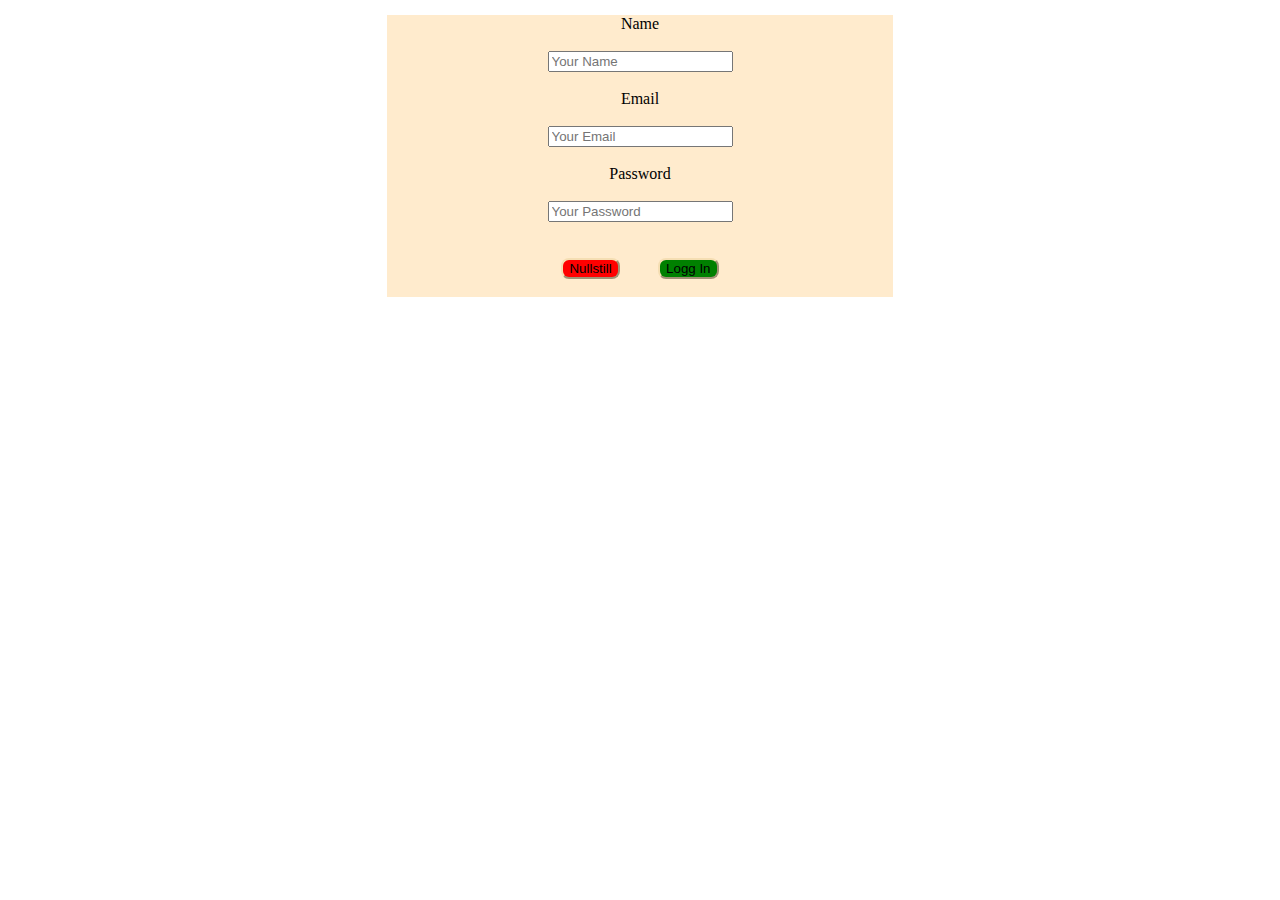
<file: code/index.html>
<!DOCTYPE html>
<html lang="en">
<head>
    <meta charset="UTF-8">
    <meta name="viewport" content="width=device-width, initial-scale=1.0">
    <title>loggin</title>
    <link rel="stylesheet" href="style.css">
</head>
<body>
    

       <form><div class="loggin">
        <!--HTML5 Input-->
        <label for="name">Name</label> <br>
        <input type="text" placeholder="Your Name" name="name" id="name"> <br>

        <label for="email">Email</label> <br>
        <input type="email" placeholder="Your Email" id="email" name="email"> <br>
        <label for="password">Password</label> <br>
        <input type="password" placeholder="Your Password" id="password" name="password"> <br>
 </div>
         <br>
<div class="knapp">
 <input type="reset" value="Nullstill" class="nullstillknapp"> 
        
        <a href="infoside.html">
            <input type="button" value="Logg In" class="logginknapp">
        </a>   
</div>
        
       <br>
    </form> 


</body>
</html>
</file>
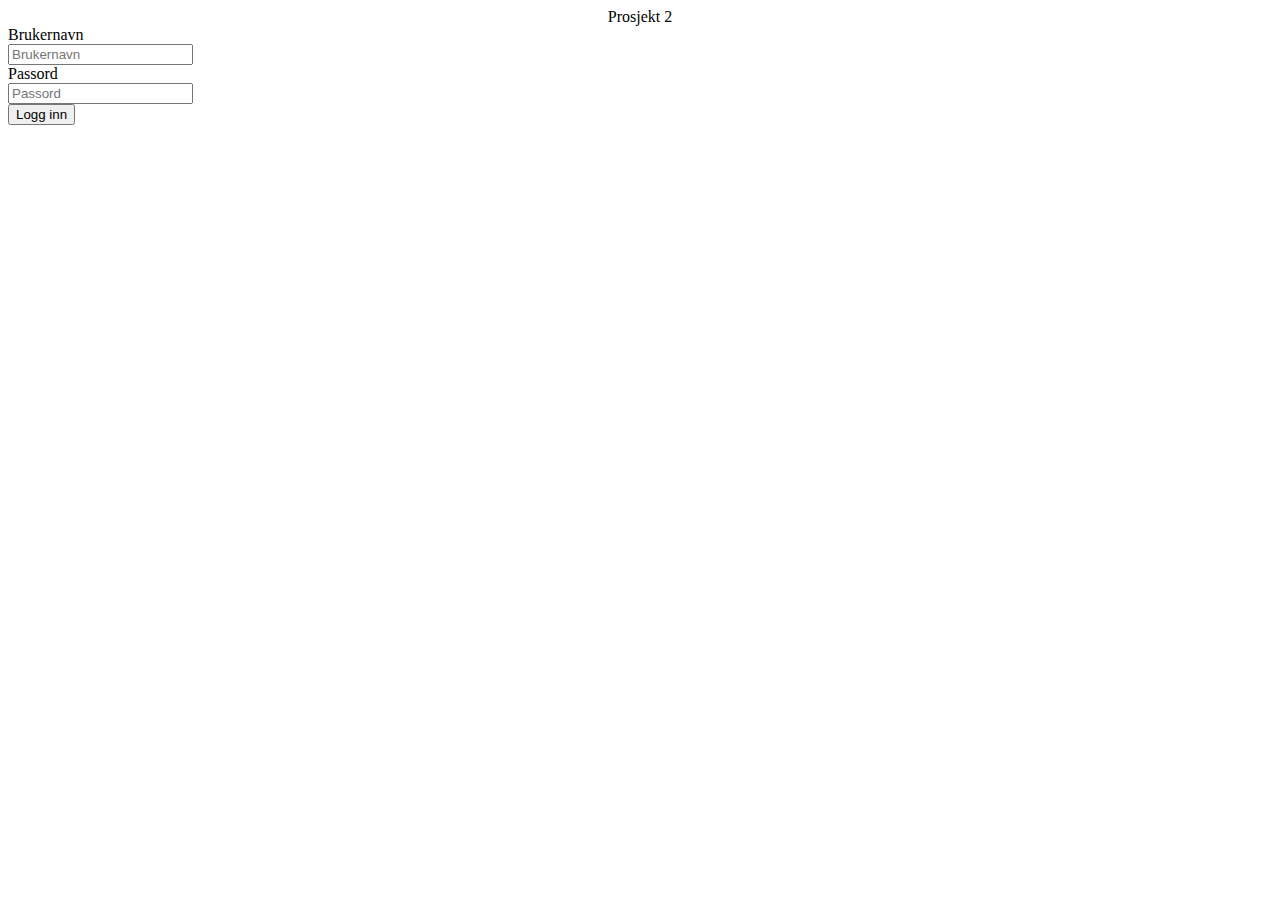
<file: eksempel.html>
<!docetype html>
	<html>

	<head>
		<title>Prosjekt</title>
	</head>

	<body>
		<center>Prosjekt 2</center>
		<label for="Name">Brukernavn</label> <br>
		<input type="text" placeholder="Brukernavn" id="Name" name="name" /> <br>

		<label for="password">Passord</label> <br>
		<input type="password" placeholder="Passord" id="password" name="password"> <br />



		<a href='portal.html'>
			<input type="submit" value="Logg inn" />
		</a>


	</body>




	</html>
</file>
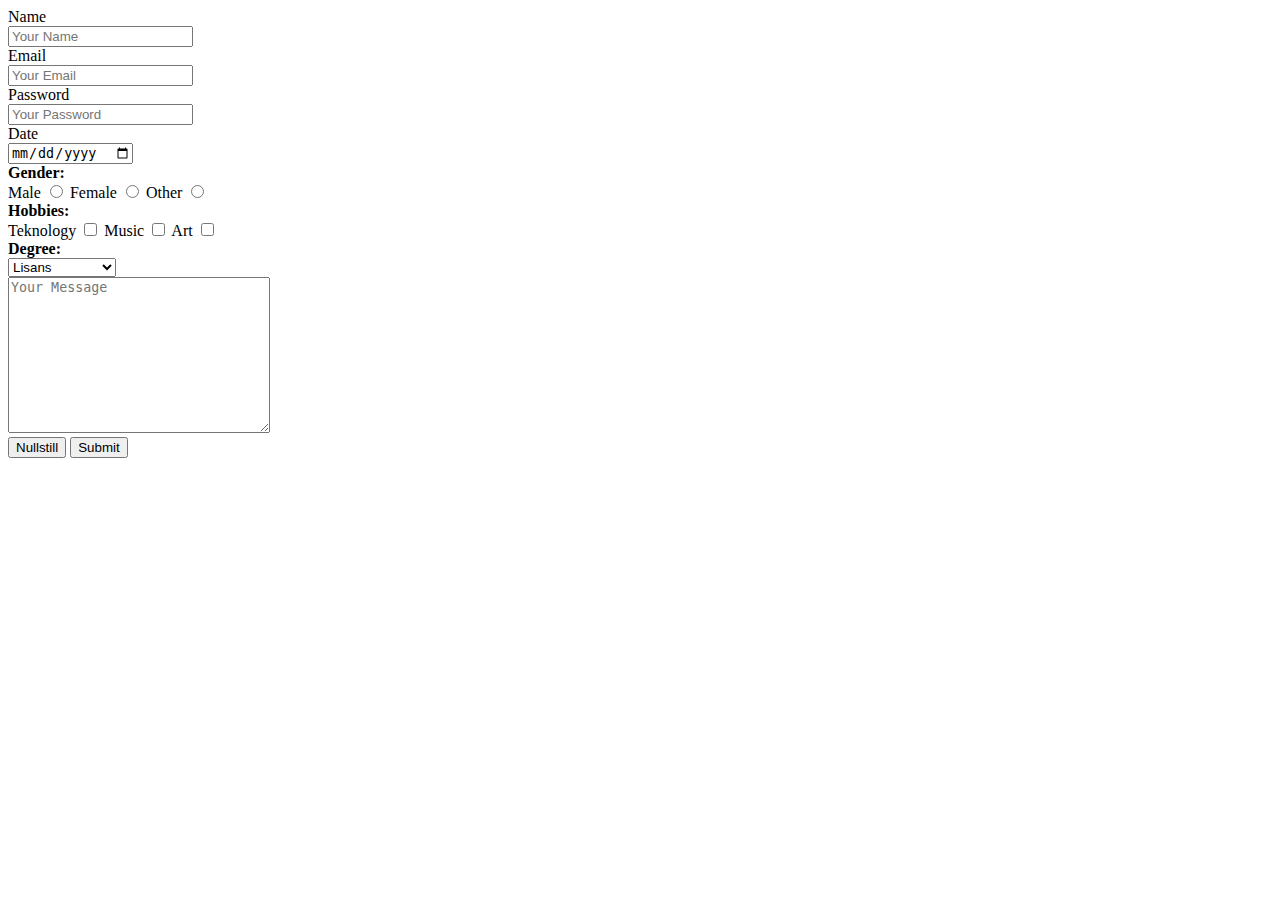
<file: index_loggin.html>
<!DOCTYPE html>
<html lang="en">

<head>
    <meta charset="UTF-8">
    <meta name="viewport" content="width=device-width, initial-scale=1.0">
    <title>loggin</title>
    <link rel="stylesheet" href="style.css">
</head>

<body>

    <body>
        <form>
            <!--HTML5 Input-->
            <label for="name">Name</label> <br>
            <input type="text" placeholder="Your Name" name="name" id="name"> <br>

            <label for="email">Email</label> <br>
            <input type="email" placeholder="Your Email" id="email" name="email"> <br>
            <label for="password">Password</label> <br>
            <input type="password" placeholder="Your Password" id="password" name="password"> <br>
            <label for="date">Date</label> <br>
            <input type="date" id="date" name="date"> <br>

            <b>Gender:</b> <br>
            Male
            <input type="radio" name="gender" value="male">
            Female
            <input type="radio" name="gender" value="gender">
            Other
            <input type="radio" name="gender" value="other"> <br>

            <b>Hobbies:</b> <br>
            Teknology
            <input type="checkbox" name="tech" id="tech">
            Music
            <input type="checkbox" name="music" id="music">
            Art
            <input type="checkbox" name="art" id="art"> <br>

            <b> Degree:</b> <br>

            <select name="degree" id="degree">
                <option value="bachelor">Lisans</option>
                <option value="msc">Yuksek Lisans</option>
                <option value="phd">Doktora</option>
            </select> <br>

            <textarea name="message" id="message" cols="30" rows="10" placeholder="Your Message"></textarea> <br>
            <input type="reset" value="Nullstill">
            <input type="submit">
        </form>
    </body>
</body>

</html>
</file>
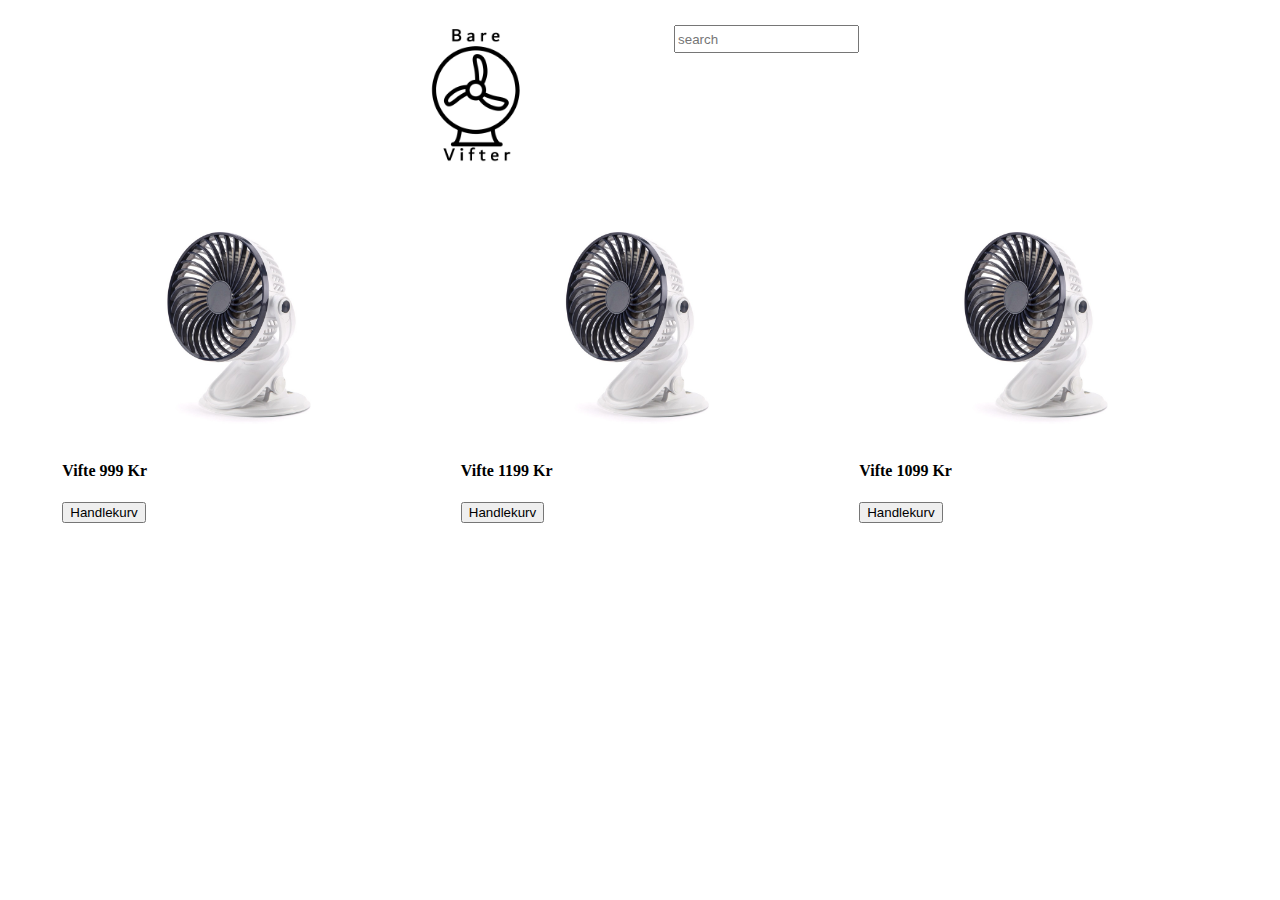
<file: main.html>
<!DOCTYPE html>
<html lang="en">
<head>
    <meta charset="UTF-8">
    <meta name="viewport" content="width=device-width, initial-scale=1.0">
    <title>Butikk</title>
    <link rel='stylesheet' href='style.css'>
    <link rel="stylesheet" href="https://cdnjs.cloudflare.com/ajax/libs/font-awesome/6.3.0/css/all.min.css"
        integrity="sha512-SzlrxWUlpfuzQ+pcUCosxcglQRNAq/DZjVsC0lE40xsADsfeQoEypE+enwcOiGjk/bSuGGKHEyjSoQ1zVisanQ=="
        crossorigin="anonymous" referrerpolicy="no-referrer">
</head>
<body>

<div class="header">
        <header>
            <nav class="shadow">
                <div style="width: 270px;"></div>
                <a href="index.html"><img src="img/barevifter.png" alt="her ser vi logo'en til nettsiden" class="logo"></a>
                <input type="text" placeholder="search" class='search'>
                <ul>
                    <div class="flex">
                        <li><a href="#"><i class="fa-solid fa-heart"></i></a></li>
                        <li><a href="motta1.php"><i class="fa-sharp fa-solid fa-user"></i></a></li>
                        <li><a href="bag.html"><i class="fa-sharp fa-solid fa-bag-shopping"></i></a></li>

                    </div>
                </ul>
                <div></div>

            </nav>
        </header>
    </div>
</div>
<br>

<br>
<div class="produkter">
        <div class="produkt">
            <a href="prodside.html"><img src="img/viftebilde.jpg" alt="Her skal vi se vifter" class="imgprodukt"></a>
            <h4>Vifte 999 Kr</h4>
            <button type="button" onclick="kjøpHeadset()">Handlekurv</button>
        </div>
        <div class="produkt">
            <a href="prodside.html"><img src="img/viftebilde.jpg" alt="Her skal vi se vifter" class="imgprodukt"></a>
            <h4>Vifte 1199 Kr</h4>
            <button type="button" onclick="kjøpMus()">Handlekurv</button>
        </div>
        <div class="produkt">
            <a href="prodside.html"><img src="img/viftebilde.jpg" alt="Her skal vi se vifter" class="imgprodukt"></a>
            <h4>Vifte 1099 Kr</h4>
            <button type="button" onclick="kjøpKeyboard()">Handlekurv</button>
        </div>
    </div>


    <script src='script.js'></script>
</body>
</html>
</file>
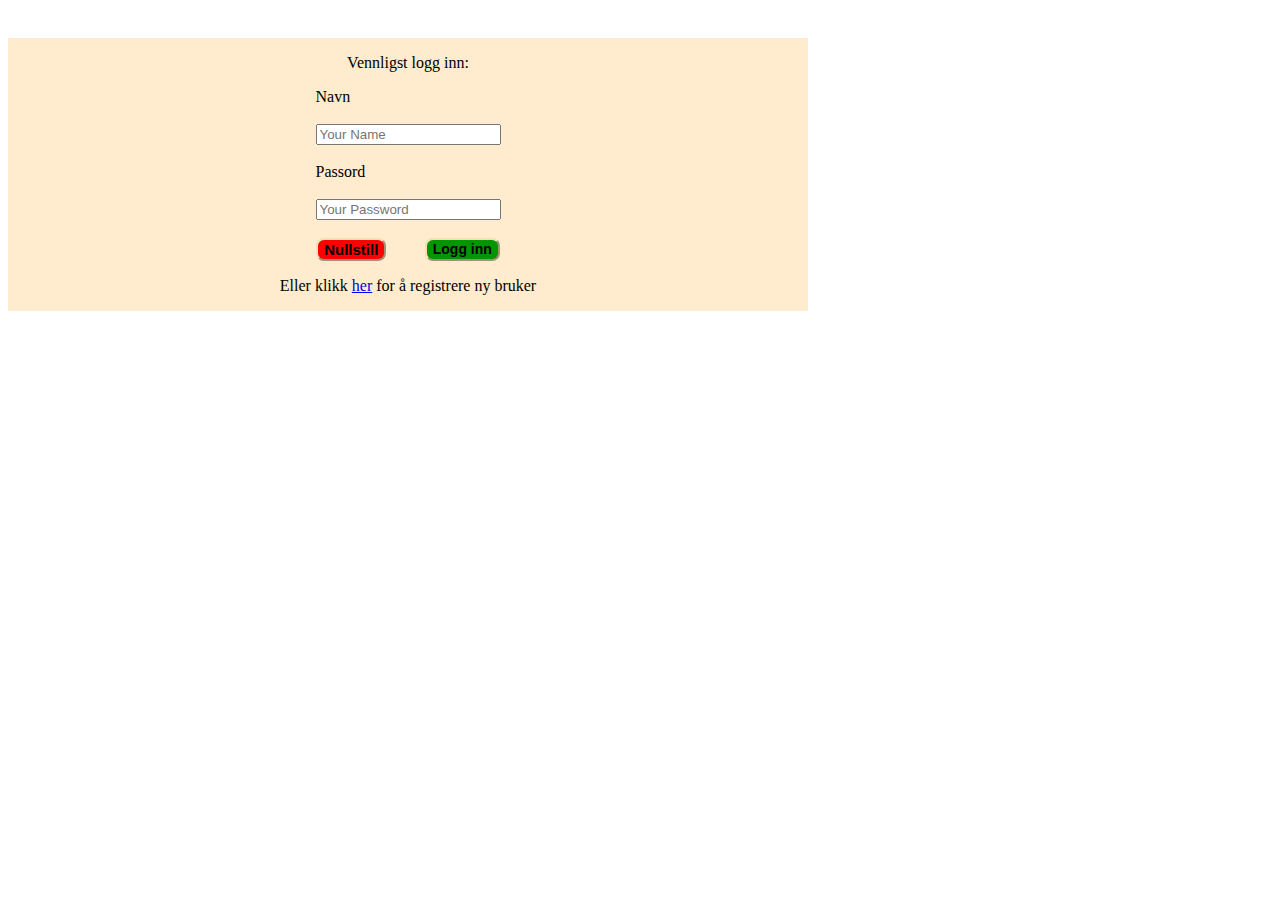
<file: phploginnhovedside.html>
<!DOCTYPE html>
<html lang="en">

<head>
    <meta charset="utf-8">
    <meta name="viewport" content="width=device-width, initial-scale=1.0">
    <title>Loggin side</title>
    <link rel="stylesheet" href="style.css">
</head>

<body>
    <div class="loggin">
        <p>Vennligst logg inn:</p>
        <form method="post" action="login.php">
            <label for="brukernavn">Navn</label>
            <br><br>
            <input type="text" name="brukernavn" placeholder="Your Name" /><br /><br>
            <label for="passord">Passord</label>
            <br><br>
            <input type="password" name="passord" placeholder="Your Password" /><br />
            <br>
            <div class="knapp">
                <input type="reset" value="Nullstill" class="nullstillknapp">
                <input type="submit" value="Logg inn" name="submit" class="logginknapp" />
            </div>

        </form>
        <p>Eller klikk <a href="registration.php">her</a> for å registrere ny bruker</p>
    </div>
</body>

</html>
</file>
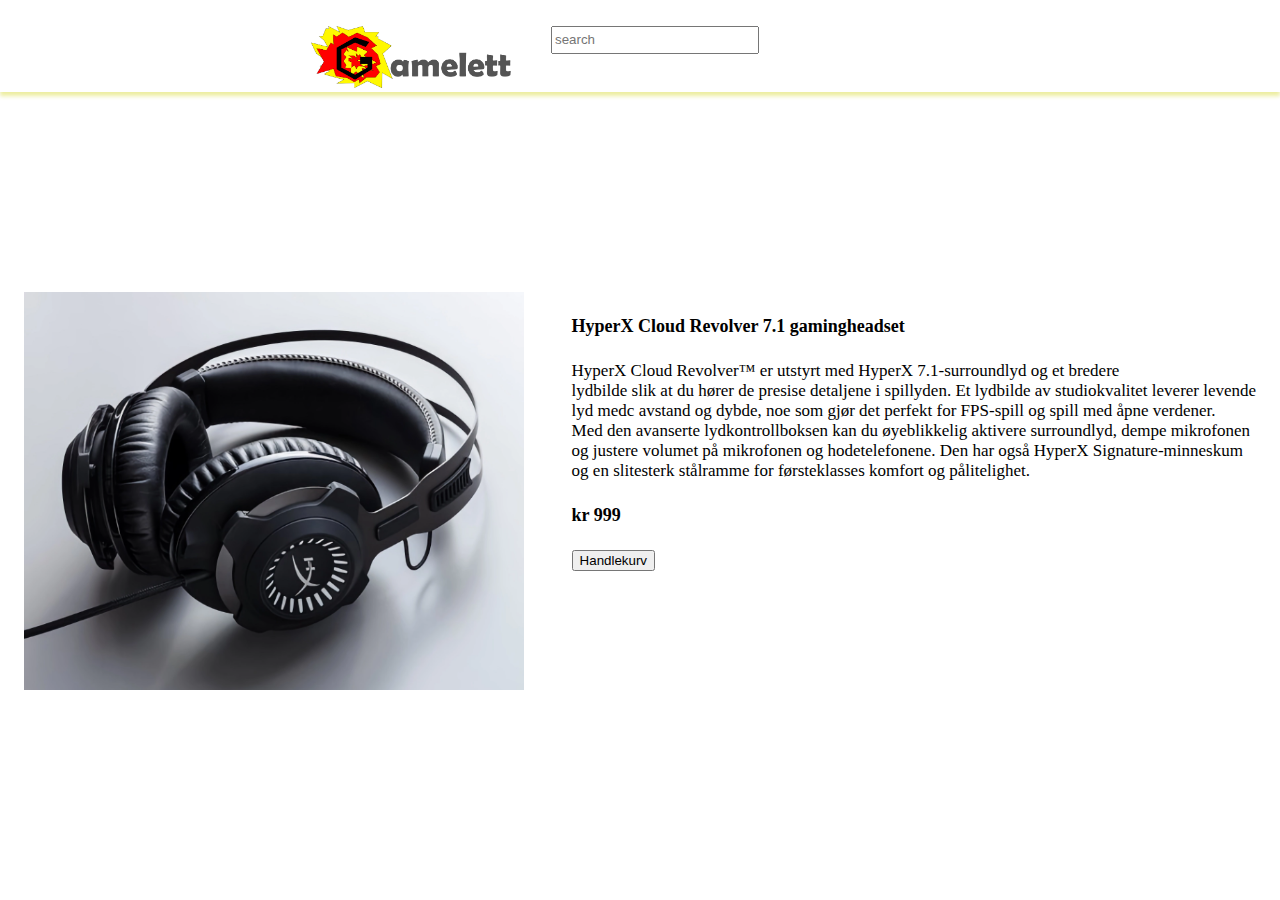
<file: prodside1.html>
<!DOCTYPE html>
<html lang="en">

<head>
    <meta charset="UTF-8">
    <meta http-equiv="X-UA-Compatible" content="IE=edge">
    <meta name="viewport" content="width=device-width, initial-scale=1.0">
    <title>Produktside</title>
    <link rel="icon" href="img/litenlogo.png" type="image/png">
    <link rel="stylesheet" href="style1.css">
    <link rel="stylesheet" href="https://cdnjs.cloudflare.com/ajax/libs/font-awesome/6.3.0/css/all.min.css"
        integrity="sha512-SzlrxWUlpfuzQ+pcUCosxcglQRNAq/DZjVsC0lE40xsADsfeQoEypE+enwcOiGjk/bSuGGKHEyjSoQ1zVisanQ=="
        crossorigin="anonymous" referrerpolicy="no-referrer">
</head>

<body>
    <div class="header">
        <header>
            <nav class="shadow">
                <div style="width: 270px;"></div>
                <a href="main1.html"><img src="img/logosvart.png" alt="" class="logo"></a>
                <input type="text" placeholder="search">
                <ul>
                    <div class="flex">
                        <li><a href="#"><i class="fa-solid fa-heart"></i></a></li>
                        <li><a href="#"><i class="fa-sharp fa-solid fa-user"></i></a></li>
                        <li><a href="bag.html"><i class="fa-sharp fa-solid fa-bag-shopping"></i></a></li>

                    </div>
                </ul>
                <div></div>

            </nav>
        </header>
    </div>
    <div class="prodgen">
        <div>
            <img src="img/headset.png" alt="" class="prodimg">
        </div>

        <div class="prodinfo">
            <h4>HyperX Cloud Revolver 7.1 gamingheadset</h4>
            <p>
                HyperX Cloud Revolver™ er utstyrt med HyperX 7.1-surroundlyd og
                et bredere <br> lydbilde slik at du hører de presise detaljene i spillyden.
                Et lydbilde av studiokvalitet leverer levende <br> lyd medc avstand og dybde,
                noe som gjør det perfekt for FPS-spill og spill med åpne verdener. <br>
                Med den avanserte lydkontrollboksen kan du øyeblikkelig aktivere surroundlyd,
                dempe mikrofonen <br> og justere volumet på mikrofonen og hodetelefonene.
                Den har også HyperX Signature-minneskum <br> og en slitesterk stålramme
                for førsteklasses komfort og pålitelighet.
            </p>
            <h4>kr 999</h4>
            <button type="button" onclick="kjøpHeadset()">Handlekurv</button>
        </div>
    </div>
    <script src="script.js"></script>
</body>

</html>
<!---->
</file>
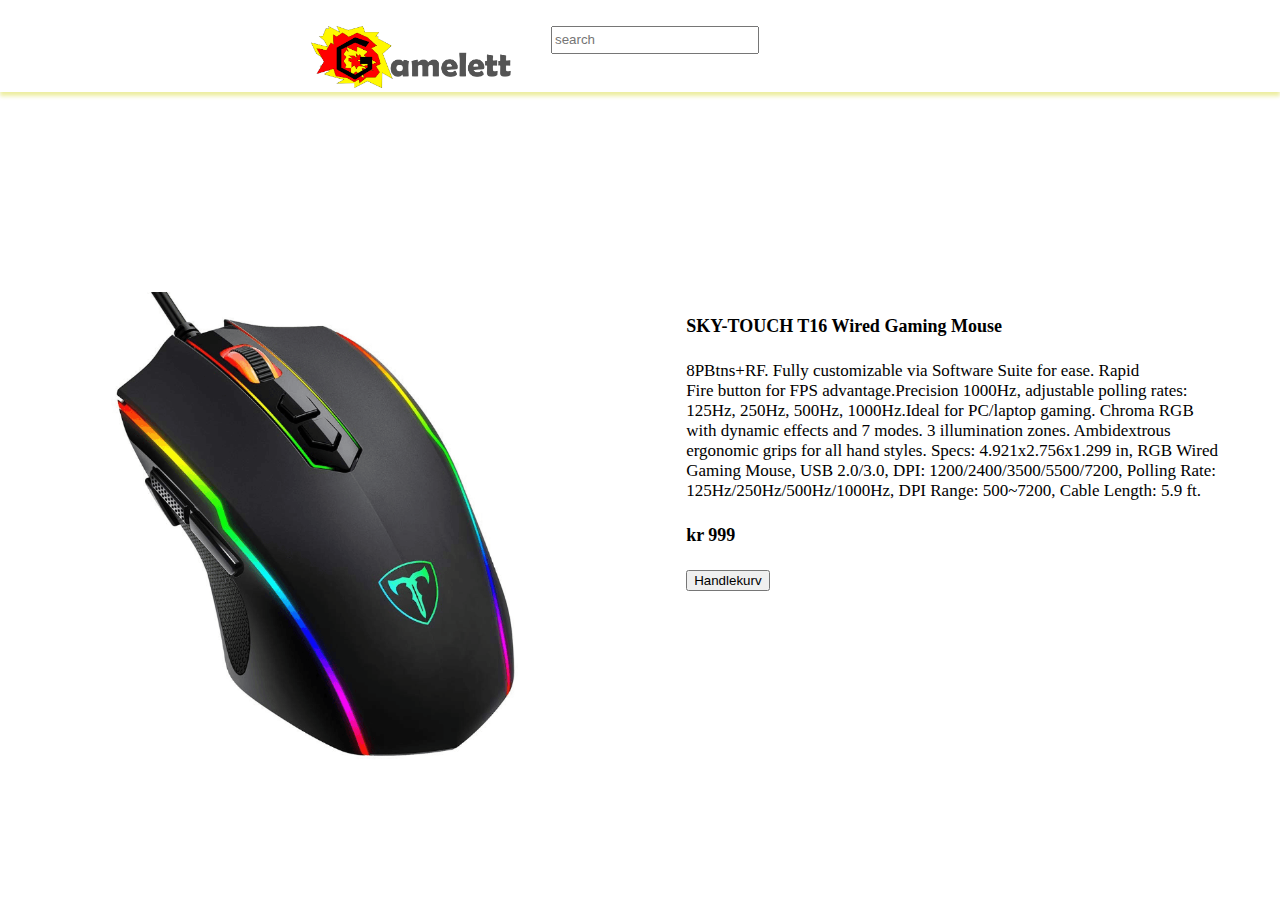
<file: prodside2.html>
<!DOCTYPE html>
<html lang="en">

<head>
    <meta charset="UTF-8">
    <meta http-equiv="X-UA-Compatible" content="IE=edge">
    <meta name="viewport" content="width=device-width, initial-scale=1.0">
    <title>Produktside</title>
    <link rel="icon" href="img/litenlogo.png" type="image/png">
    <link rel="stylesheet" href="style1.css">
    <link rel="stylesheet" href="https://cdnjs.cloudflare.com/ajax/libs/font-awesome/6.3.0/css/all.min.css"
        integrity="sha512-SzlrxWUlpfuzQ+pcUCosxcglQRNAq/DZjVsC0lE40xsADsfeQoEypE+enwcOiGjk/bSuGGKHEyjSoQ1zVisanQ=="
        crossorigin="anonymous" referrerpolicy="no-referrer">
</head>

<body>
    <div class="header">
        <header>
            <nav class="shadow">
                <div style="width: 270px;"></div>
                <a href="main1.html"><img src="img/logosvart.png" alt="" class="logo"></a>
                <input type="text" placeholder="search">
                <ul>
                    <div class="flex">
                        <li><a href="#"><i class="fa-solid fa-heart"></i></a></li>
                        <li><a href="#"><i class="fa-sharp fa-solid fa-user"></i></a></li>
                        <li><a href="bag.html"><i class="fa-sharp fa-solid fa-bag-shopping"></i></a></li>

                    </div>
                </ul>
                <div></div>

            </nav>
        </header>
    </div>
    <div class="prodgen">
        <div>
            <img src="img/mus.png" alt="" class="prodimg">
        </div>

        <div class="prodinfo">
            <h4>SKY-TOUCH T16 Wired Gaming Mouse</h4>
            <p>
                8PBtns+RF. Fully customizable via Software Suite for ease. 
                 Rapid<br> Fire button  for FPS advantage.Precision 1000Hz, adjustable 
                 polling rates:<br> 125Hz, 250Hz, 500Hz, 1000Hz.Ideal for PC/laptop gaming. 
                 Chroma RGB <br>with dynamic effects and 7 modes. 3 illumination zones.
                Ambidextrous<br> ergonomic grips for all hand styles. Specs: 4.921x2.756x1.299 in, 
                RGB Wired <br>Gaming Mouse, USB 2.0/3.0, DPI: 1200/2400/3500/5500/7200, Polling Rate: 
                <br>125Hz/250Hz/500Hz/1000Hz, DPI Range: 500~7200, Cable Length: 5.9 ft.
            <h4>kr 999</h4>
            <button type="button" onclick="kjøpMus()">Handlekurv</button>
        </div>
    </div>
    <script src="script.js"></script>
</body>

</html>
<!---->
</file>
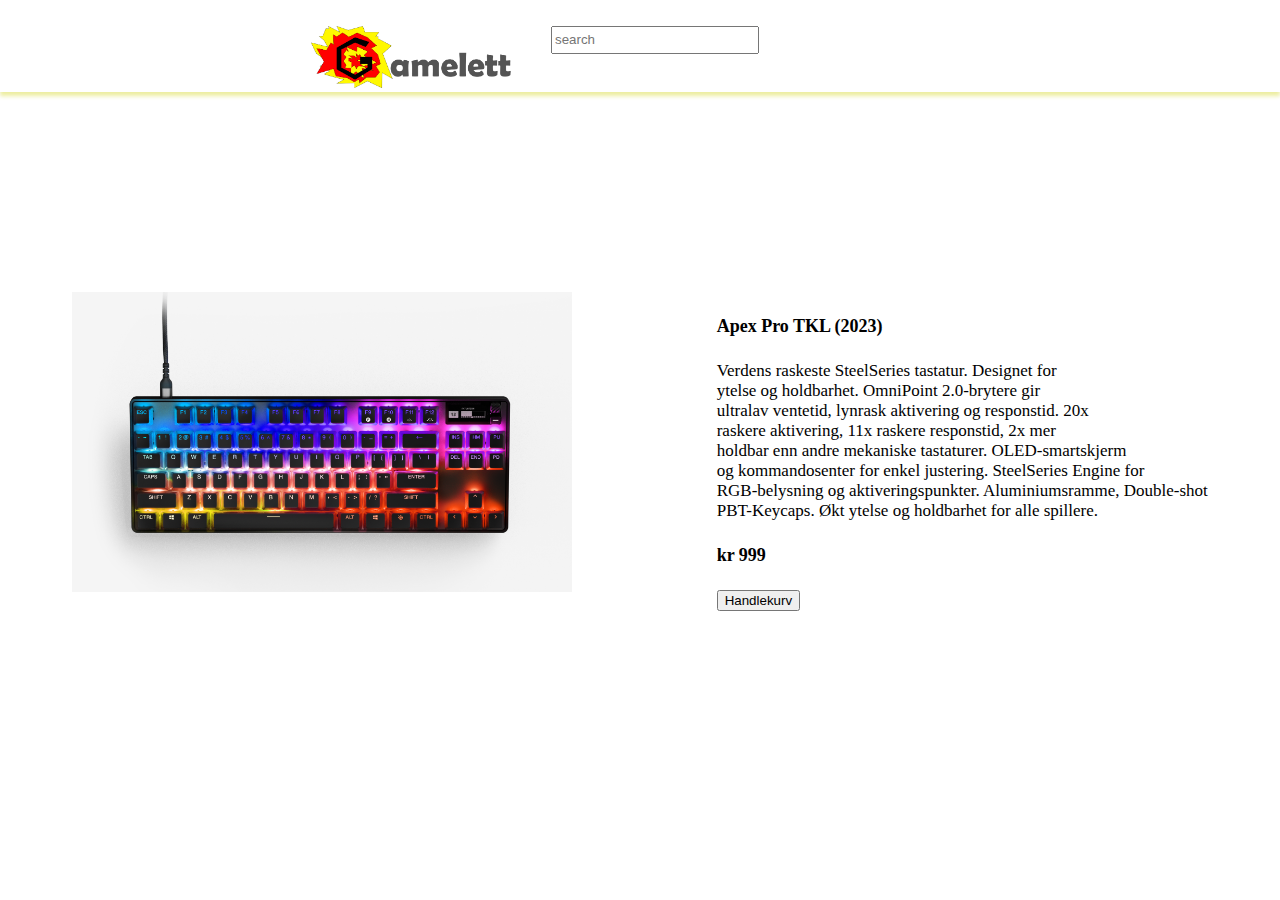
<file: prodside3.html>
<!DOCTYPE html>
<html lang="en">

<head>
    <meta charset="UTF-8">
    <meta http-equiv="X-UA-Compatible" content="IE=edge">
    <meta name="viewport" content="width=device-width, initial-scale=1.0">
    <title>Produktside</title>
    <link rel="icon" href="img/litenlogo.png" type="image/png">
    <link rel="stylesheet" href="style1.css">
    <link rel="stylesheet" href="https://cdnjs.cloudflare.com/ajax/libs/font-awesome/6.3.0/css/all.min.css"
        integrity="sha512-SzlrxWUlpfuzQ+pcUCosxcglQRNAq/DZjVsC0lE40xsADsfeQoEypE+enwcOiGjk/bSuGGKHEyjSoQ1zVisanQ=="
        crossorigin="anonymous" referrerpolicy="no-referrer">
</head>

<body>
    <div class="header">
        <header>
            <nav class="shadow">
                <div style="width: 270px;"></div>
                <a href="main1.html"><img src="img/logosvart.png" alt="" class="logo"></a>
                <input type="text" placeholder="search">
                <ul>
                    <div class="flex">
                        <li><a href="#"><i class="fa-solid fa-heart"></i></a></li>
                        <li><a href="#"><i class="fa-sharp fa-solid fa-user"></i></a></li>
                        <li><a href="bag.html"><i class="fa-sharp fa-solid fa-bag-shopping"></i></a></li>

                    </div>
                </ul>
                <div></div>

            </nav>
        </header>
    </div>
    <div class="prodgen">
        <div>
            <img src="img/keyboard.png" alt="" class="prodimg">
        </div>

        <div class="prodinfo">
            <h4>Apex Pro TKL (2023)</h4>
            <p>
                Verdens raskeste SteelSeries tastatur. Designet for
                <br>ytelse og holdbarhet. OmniPoint 2.0-brytere gir 
                <br>ultralav ventetid, lynrask aktivering og responstid. 
                20x <br>raskere aktivering, 11x raskere responstid, 
                2x mer <br>holdbar enn andre mekaniske tastaturer. 
                OLED-smartskjerm <br>og kommandosenter for enkel justering. 
                SteelSeries Engine for <br>RGB-belysning og aktiveringspunkter. 
                Aluminiumsramme, Double-shot<br> PBT-Keycaps. Økt 
                ytelse og holdbarhet for alle spillere.
            <h4>kr 999</h4>
            <button type="button" onclick="kjøpKeyboard()">Handlekurv</button>
        </div>
    </div>
    <script src="script.js"></script>
</body>

</html>
<!---->
</file>
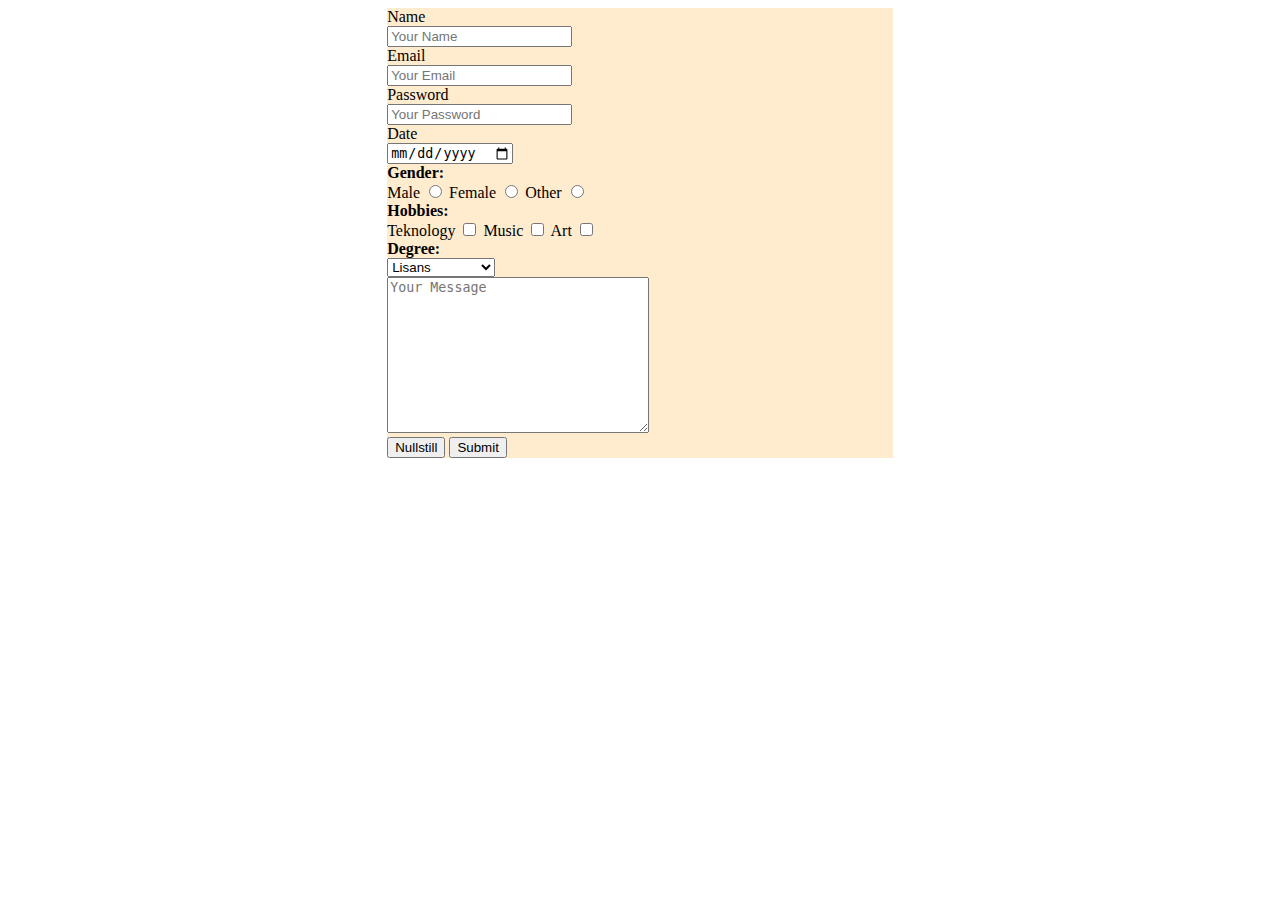
<file: code/index_loggin.html>
<!DOCTYPE html>
<html lang="en">
<head>
    <meta charset="UTF-8">
    <meta name="viewport" content="width=device-width, initial-scale=1.0">
    <title>loggin</title>
    <link rel="stylesheet" href="style.css">
</head>
<body>
    <body>
    <form>
        <!--HTML5 Input-->
        <label for="name">Name</label> <br>
        <input type="text" placeholder="Your Name" name="name" id="name"> <br>

        <label for="email">Email</label> <br>
        <input type="email" placeholder="Your Email" id="email" name="email"> <br>
        <label for="password">Password</label> <br>
        <input type="password" placeholder="Your Password" id="password" name="password"> <br>
        <label for="date">Date</label> <br>
        <input type="date" id="date" name="date"> <br>

         <b>Gender:</b> <br>
        Male
        <input type="radio" name="gender" value="male"> 
        Female
        <input type="radio" name="gender" value="gender"> 
         Other
         <input type="radio" name="gender" value="other"> <br>

          <b>Hobbies:</b> <br>
         Teknology
         <input type="checkbox" name="tech" id="tech"> 
         Music
         <input type="checkbox" name="music" id="music">
         Art 
         <input type="checkbox" name="art" id="art"> <br>

         <b> Degree:</b> <br>

         <select name="degree" id="degree">
             <option value="bachelor">Lisans</option> 
             <option value="msc">Yuksek Lisans</option>
             <option value="phd">Doktora</option>
         </select> <br>

         <textarea name="message" id="message" cols="30" rows="10" placeholder="Your Message"></textarea> <br>
        <input type="reset" value="Nullstill">
        <input type="submit">
    </form>
</body>
</body>
</html>
</file>
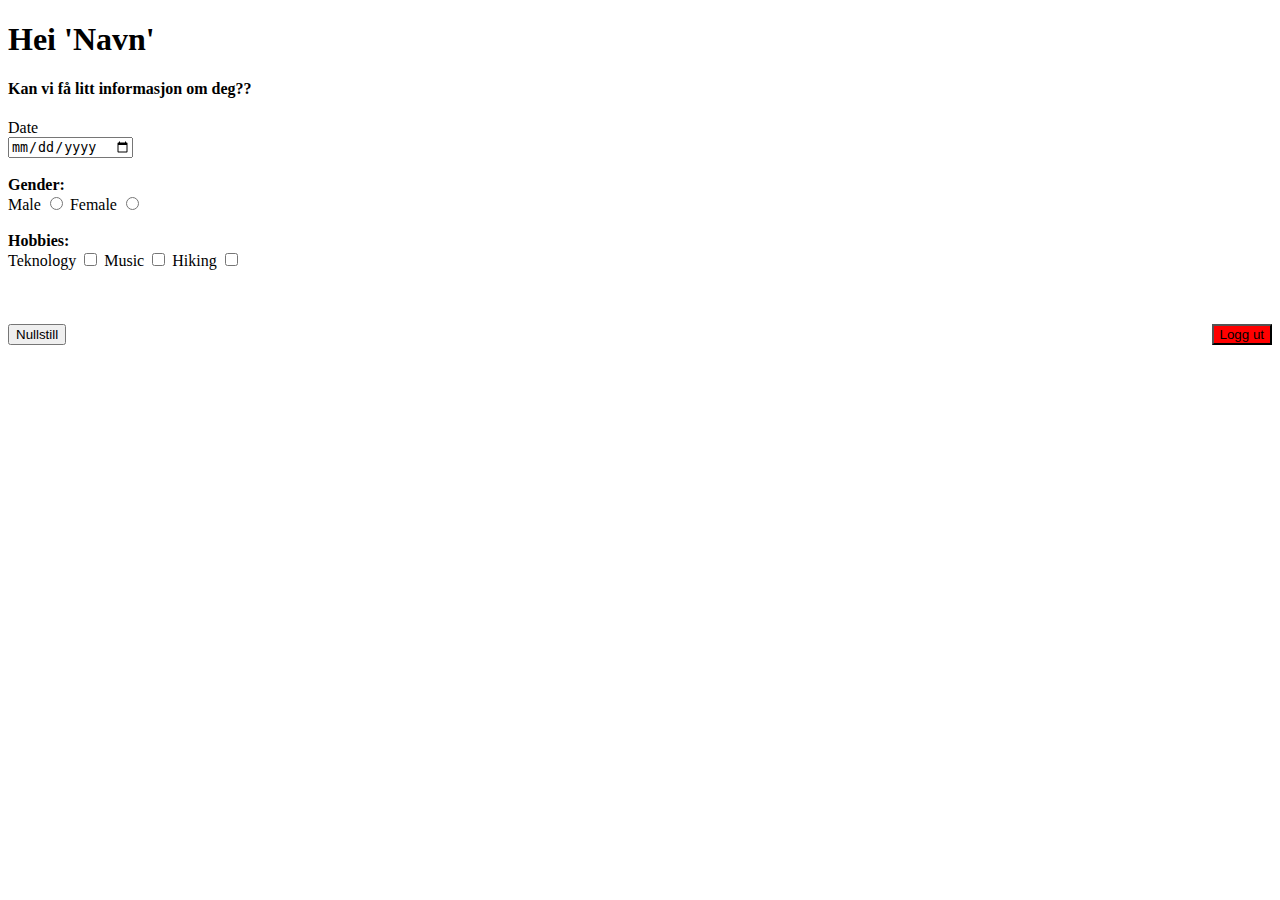
<file: code/infoside.html>
<!DOCTYPE html>
<html lang="en">
<head>
    <meta charset="UTF-8">
    <meta name="viewport" content="width=device-width, initial-scale=1.0">
    <title>La oss få litt info</title>
    <link rel="stylesheet" href="style.css">
</head>
<body>
    <h1>Hei 'Navn'</h1>

    <h4>Kan vi få litt informasjon om deg??</h4>
    
    <label for="date">Date</label> <br>
        <input type="date" id="date" name="date"> 
        <br><br>
    <b>Gender:</b> <br>
    <div class="radios">
        Male <input type="radio" name="gender" value="male"> 
        Female <input type="radio" name="gender" value="gender"> 
    </div> <br>
    <b>Hobbies:</b> <br>
         Teknology
         <input type="checkbox" name="tech" id="tech"> 
         Music
         <input type="checkbox" name="music" id="music">
         Hiking 
         <input type="checkbox" name="hiking" id="hiking"> <br>
    <br><br><br>
    <div class="button-container">
        <input type="reset" value="Nullstill">
        <a href="index.html"><input type="button" value="Logg ut" class="loggutknapp"></a>
    </div>
</body>
</html>
<!--neste uke som blir uke48 som også blir første 
    skole dag etter praksisperioden så skal jeg prøve 
    meg på php. HUSK PÅ DETTE AHMEEETTTT!!-->
</file>
<file: code/style.css>
form{
    background-color: blanchedalmond;
    margin-left: 30%;
    margin-right: 30%;
}

.loggin{
    margin-top: 3%;
    display: flex;
    flex-direction: column;
    align-items: center;
    
}

.knapp{
    display: flex;
    justify-content: center;
    gap: 3vw;
    

}

label{
    color: black;
}

.nullstillknapp{
    border-radius: 8px;
    color: black;
    border-color: wheat;
    background-color: red;
    font-family: Verdana, Geneva, Tahoma, sans-serif
}

.logginknapp{
    border-radius: 8px;
    color: black;
    background-color: green;
    border-color: wheat;
    font-family: Verdana, Geneva, Tahoma, sans-serif;
}

/* For å plassere knappene */
.button-container {
    display: flex;
    justify-content: space-between;
    align-items: center;
}

.loggutknapp {
    background-color: red;
    
}
</file>
<file: style.css>
.loggin {
    display: flex;
    background-color: blanchedalmond;
    margin-top: 3%;
    flex-direction: column;
    align-items: center;
    justify-content: center;
    width: 800px;
    height: auto;
    
}

.knapp {
    display: flex;
    justify-content: center;
    gap: 3vw;


}

label {
    color: black;
}

.nullstillknapp {
    border-radius: 8px;
    font-size: 15px;
    font-weight: bold;
    color: black;
    border-color: wheat;
    background-color: red;

}

.logginknapp {
    border-radius: 8px;
    font-size: 14px;
    font-weight: bold;
    color: black;
    background-color: rgb(0, 150, 0);
    border-color: wheat;

}


.php {
    display: flex;
    justify-content: center;
    background-color: bisque;
}



/*her setter jeg en tiodligere css kode som skal bukes så lenge 
det ikke lager noen problemer for meg eller koden.*/


.produkter {
    display: flex;
    justify-content: center;
    flex-wrap: wrap;
}

.produkt {
    margin-top: 15px;
    margin-left: 20px;
    margin-right: 20px;
    border-color: black;
}


.imgprodukt {
    height: 200px;
    margin: 10px;
}

a i {
    color: black;
}

.flex {
    display: flex;
    gap: 3vw;
    font-size: 180%;


}

.jsprodukter {
    width: 200px;
}

.prodgen {
    display: flex;
    justify-content: space-around;
    margin-top: 200px;
}

.prodinfo {
    align-self: center;
}

.prodimg {
    display: flex;
    width: 400px;
}

h1 {
    display: flex;
    align-items: center;
}

nav {
    display: flex;
    justify-content: space-between;
    margin-top: 2%;
}

.flex {
    display: flex;
    gap: 3vw;
    font-size: 180%;


}

.search {
    height: 22px;

}

nav ul {

    list-style: none;
}

nav ul li a i {
    color: black;

}

.logo {
    width: 100px;
}
</file>
<file: style1.css>
body {
    margin: 0;
}

.logo {
    width: 200px;
}

nav ul {

    list-style: none;
}

input {
    height: 22px;

}

nav {
    display: flex;
    justify-content: space-between;
    margin-top: 2%;
}

.flex {
    display: flex;
    gap: 3vw;
    font-size: 180%;


}

nav ul li a i {
    color: black;

}
/*dette er css koden for navbar^*/
.bildevid {

    display: flex;
    justify-content: center;

    margin: 5px;



}

div h2 {
    color: black;
}

nav>* {
    width: 200px;
}

.navunderbilde {
    display: flex;
    justify-content: center;
    margin-top: 0px;
    box-shadow: 0 4px 4px rgba(224, 66, 27, 0.438), 0 0 0px rgba(255, 23, 23, 0.1) inset;

}

.ulunderbilde {
    display: flex;
    justify-content: space-evenly;
    gap: 3vw;

}

.vid {
    display: flex;
    justify-content: center;
    width: 400px;
}

.shadow {
    box-shadow: 0 4px 4px rgba(211, 214, 36, 0.438), 0 0 0px rgba(0, 0, 0, 0.1) inset;
}

.shadow::before .shadow::after {
    content: '';
    position: absolute;
    z-index: -1;
    box-shadow: 0 0 20px rgba(0, 0, 0, 0, .8);
    top: 50%;
    bottom: 0;
    left: 10px;
    right: 10px;
    border-radius: 100px / 10;
}

.imgprodukt {
    height: 200px;
    margin: 10px;
}


.produkter {
    display: flex;
    justify-content: center;
    flex-wrap: wrap;
}
/*disse kodene er for produkt delen av siden*/
.produkt {
    margin-top: 15px;
    margin-left: 20px;
    margin-right: 20px;
}



#cart {
    display: flex;
    flex-direction: column;
    margin: 10px;
}

.tømm {
    display: flex;
    margin: 10px;
}

.jsprodukter {
    width: 200px;
}

.prodimg {
    display: flex;
    width: 500px;

}
l
.prodinfo {
    align-self: center;
}
/*disse kodene her er for selve produkt siden*/
.prodgen {
    display: flex;
    justify-content: space-around;
    margin-top: 200px;
}


i b{
    font-family: Segoe UI;
    font-size: 18px;
}
/*her styler jeg litt på tekst*/
div div h4{
    font-family: Consolas;
    font-size: 18px;
}

.prodinfo p{
    font-family: 'Times New Roman', Times, serif;
    font-size: 17px;
}
</file>
